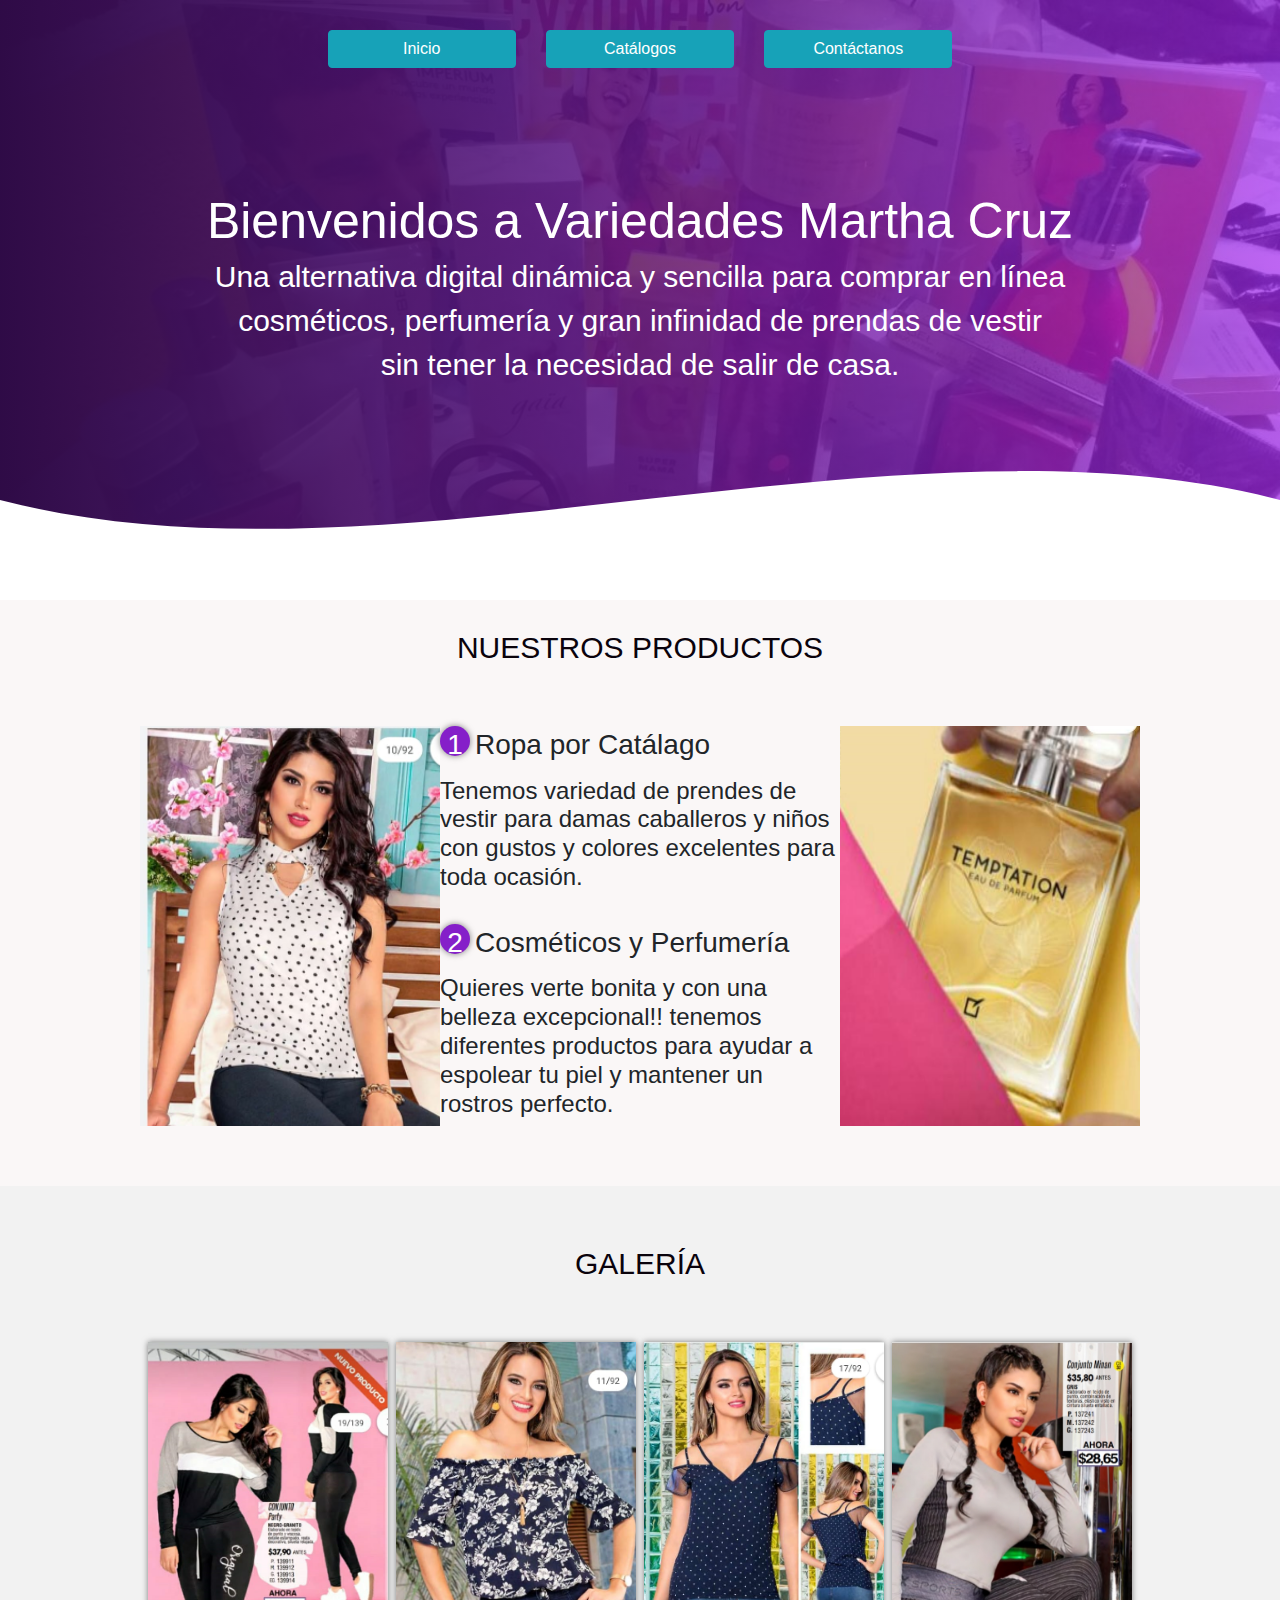
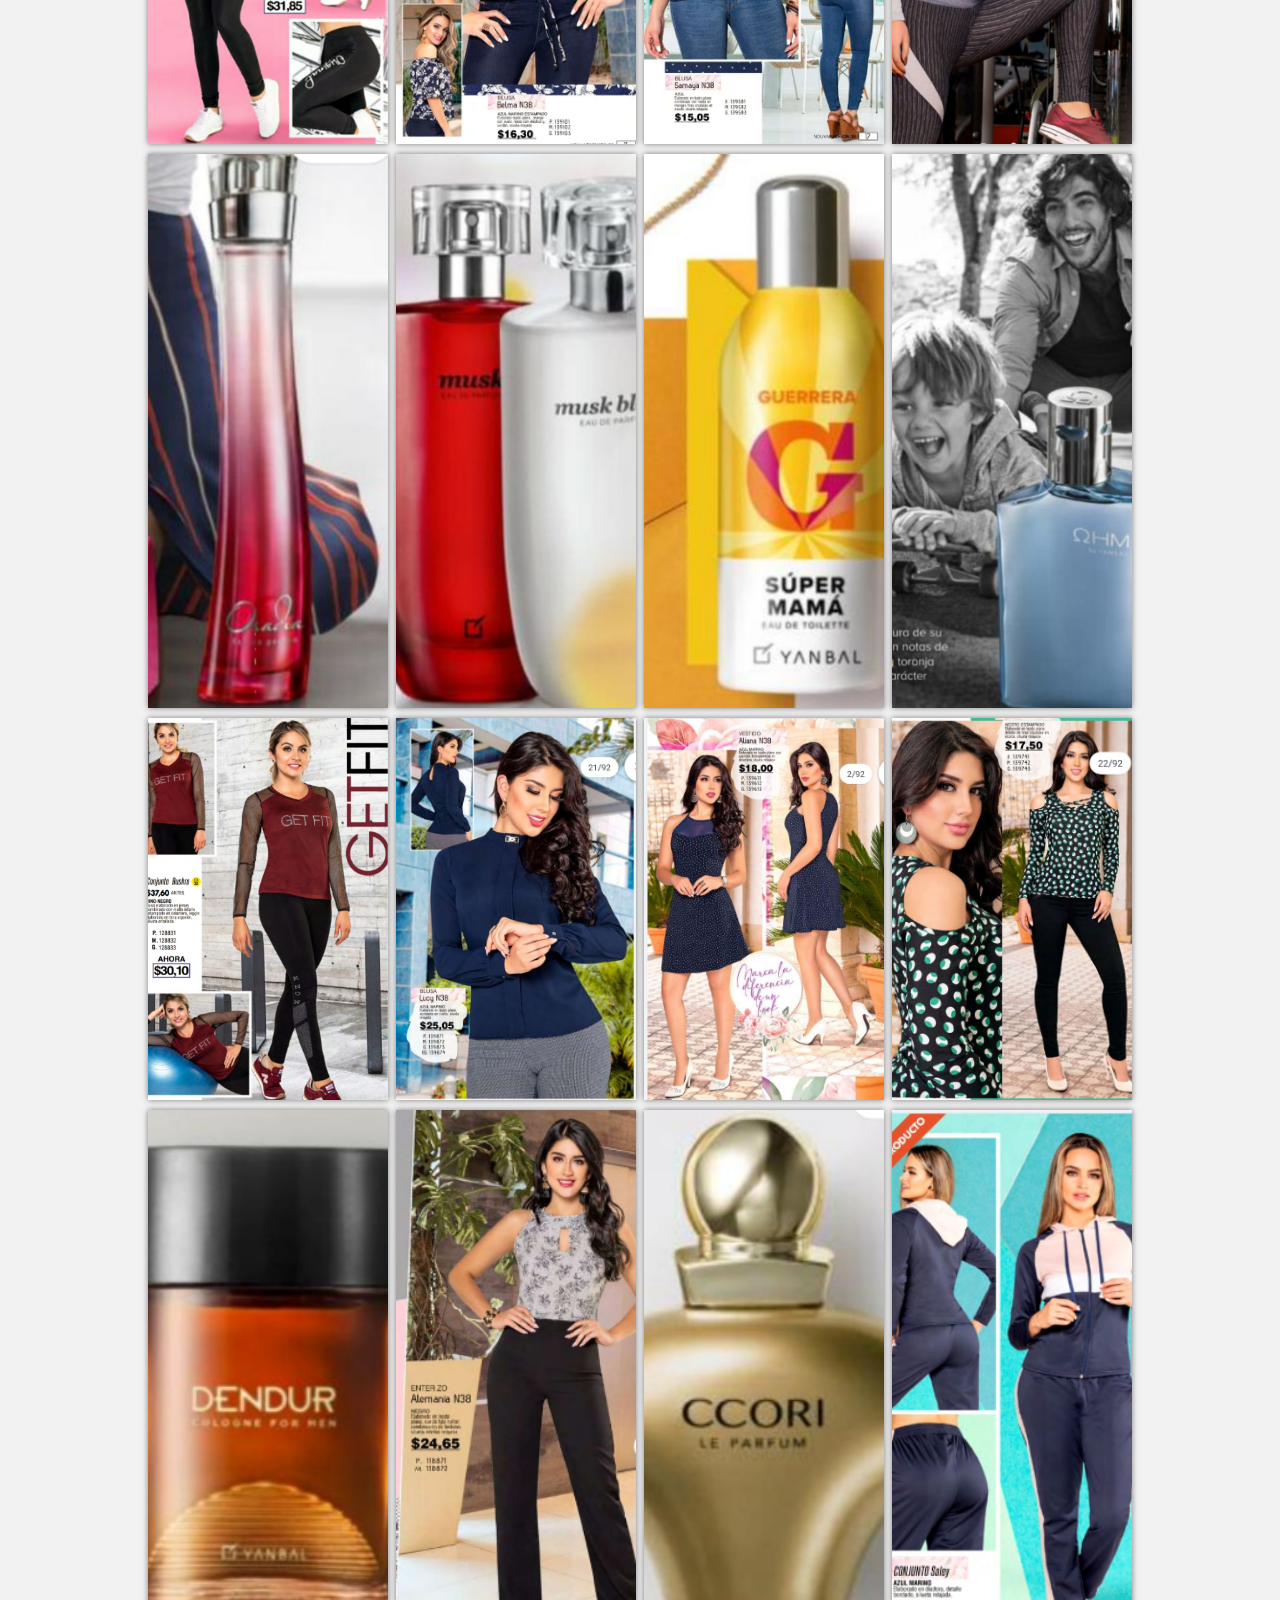
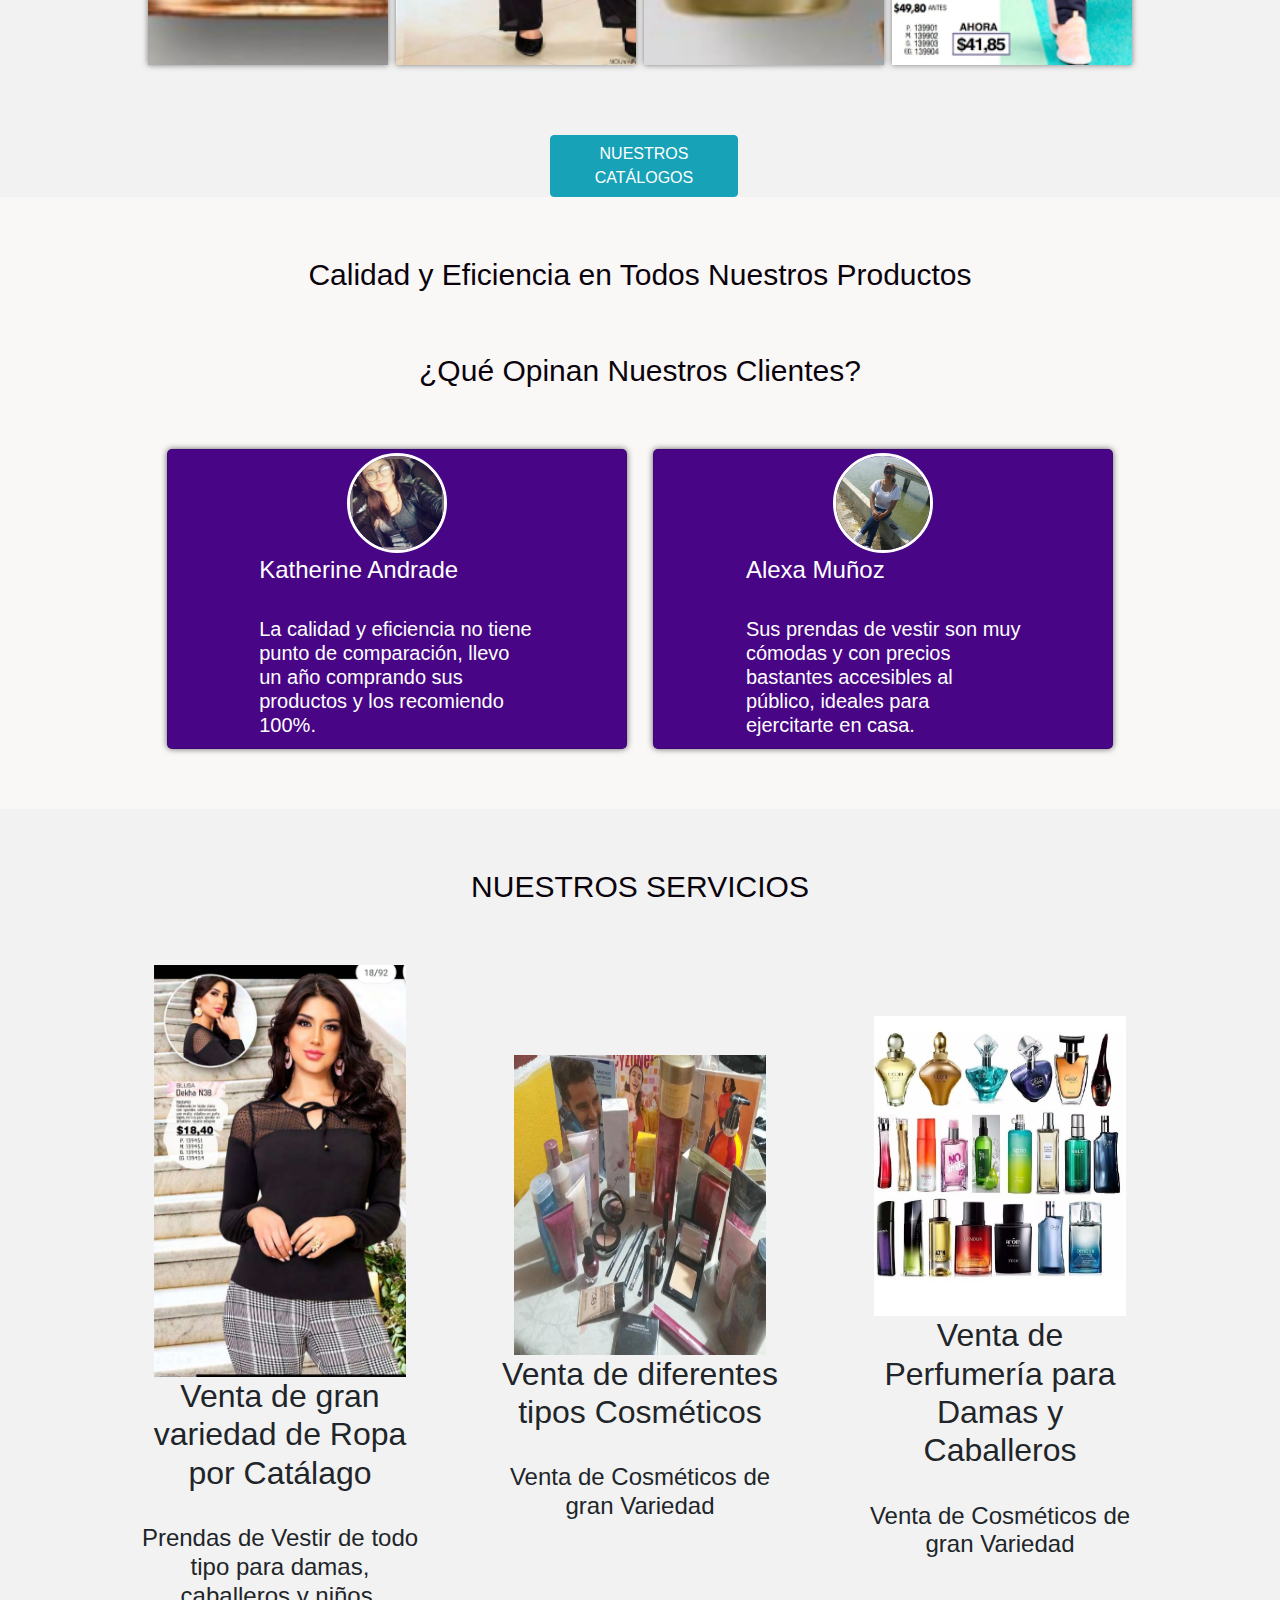
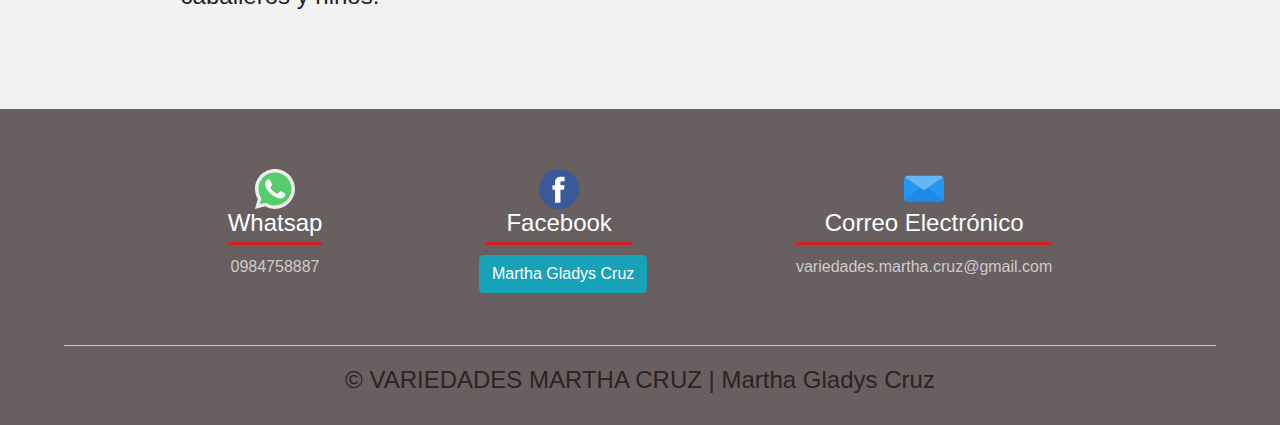
<file: index.html>
<!DOCTYPE html>
<html lang="es">

<head>
    <meta charset="UTF-8">
    <meta name="viewport" content="width=device-width, initial-scale=1.0">
    <meta http-equiv="X-UA-Compatible" content="ie=edge">
    <title>Variedades Marthita</title>
    <link rel="stylesheet" href="css/estilo3.css">
    <link rel="stylesheet" href="css/bootstrap.css">
    <link href="https://fonts.googleapis.com/css?family=Open+Sans:300,400,700,800&display=swap" rel="stylesheet"> 
    <link rel="shortcut icon" href="img/icono.ico" type="image/x-icon">
</head>

<body>
        <header>

            <nav>
                
            </nav> 

            <div class="row justify-content-center">
                <div class="col-md-2 mb-2">
                    <a href="index.html" class="btn btn-info btn-block">Inicio</a>
                </div>

                <div class="col-md-2 mb-2">
                    <a href="ht/catalogos.html" class="btn btn-info btn-block">Catálogos</a>
                </div>

                <div class="col-md-2 mb-2">
                    <a href="ht/contacto.html" class="btn btn-info btn-block">Contáctanos</a>
                </div>
            </div>

            <section class="textos-header">
                <h1>Bienvenidos a Variedades Martha Cruz</h1>
                <h2>Una alternativa digital dinámica y sencilla para comprar en línea</h2> 
                <h2>cosméticos, perfumería y 
                    gran infinidad de prendas de vestir</h2>
                <h2>sin tener la necesidad de salir de casa.</h2>
            </section>
            <div class="wave" style="height: 150px; overflow: hidden;"><svg viewBox="0 0 500 150" preserveAspectRatio="none"
                    style="height: 100%; width: 100%;">
                    <path d="M0.00,49.98 C150.00,150.00 349.20,-50.00 500.00,49.98 L500.00,150.00 L0.00,150.00 Z"
                        style="stroke: none; fill: #fff;"></path>
                </svg></div>
        </header>
        <main>
            <section class="contenedor sobre-nosotros">
                <h1 class="titulo">NUESTROS PRODUCTOS</h1>
                <div class="contenedor-sobre-nosotros">
                    <img src="img/img3.jpeg" height="400px" width="300px" alt="" >
                    <div class="contenido-textos">
                        <h3><span>1</span>Ropa por Catálago</h3>
                        <h4>Tenemos variedad de prendes de vestir para damas
                            caballeros y niños con gustos y colores 
                            excelentes para toda ocasión.</h4>
                        </br>
                        <h3><span>2</span>Cosméticos y Perfumería</h3>
                        <h4> Quieres verte bonita y con una belleza excepcional!!
                            tenemos diferentes productos para ayudar a espolear tu piel
                            y mantener un rostros perfecto.</h4>
                    </div>
                    <img src="img/img12.PNG" height="400px" width="300px" alt="" >
                </div>
            </section>
            <section class="portafolio">
                <div class="contenedor">
                    <h1 class="titulo">GALERÍA</h1>
                    <div class="galeria-port">
                        <div class="imagen-port">
                            <img src="img/img1.jpeg" alt="">
                            <div class="hover-galeria">
                                <img src="img/icono1.png" alt="">
                                <p>Que Ofrecemos</p>
                            </div>
                        </div>
                        <div class="imagen-port">
                            <img src="img/img2.PNG" alt="">
                            <div class="hover-galeria">
                                <img src="img/icono1.png" alt="">
                                <p>Que Ofrecemos</p>
                            </div>
                        </div>
                        <div class="imagen-port">
                            <img src="img/img4.PNG" alt="">
                            <div class="hover-galeria">
                                <img src="img/icono1.png" alt="">
                                <p>Que Ofrecemos</p>
                            </div>
                        </div>
                        <div class="imagen-port">
                            <img src="img/img5.PNG" alt="">
                            <div class="hover-galeria">
                                <img src="img/icono1.png" alt="">
                                <p>Que Ofrecemos</p>
                            </div>
                        </div>


                        <div class="imagen-port">
                            <img src="img/img10.PNG" alt="">
                            <div class="hover-galeria">
                                <img src="img/icono1.png" alt="">
                                <p>Que Ofrecemos</p>
                            </div>
                        </div>
                        <div class="imagen-port">
                            <img src="img/img11.PNG" alt="">
                            <div class="hover-galeria">
                                <img src="img/icono1.png" alt="">
                                <p>Que Ofrecemos</p>
                            </div>
                        </div>
                        <div class="imagen-port">
                            <img src="img/img13.PNG" alt="">
                            <div class="hover-galeria">
                                <img src="img/icono1.png" alt="">
                                <p>Que Ofrecemos</p>
                            </div>
                        </div>
                        <div class="imagen-port">
                            <img src="img/img14.PNG" alt="">
                            <div class="hover-galeria">
                                <img src="img/icono1.png" alt="">
                                <p>Que Ofrecemos</p>
                            </div>
                        </div>

                        <div class="imagen-port">
                            <img src="img/img6.PNG" alt="">
                            <div class="hover-galeria">
                                <img src="img/icono1.png" alt="">
                                <p>Que Ofrecemos</p>
                            </div>
                        </div>
                        <div class="imagen-port">
                            <img src="img/img7.PNG" alt="">
                            <div class="hover-galeria">
                                <img src="img/icono1.png" alt="">
                                <p>Que Ofrecemos</p>
                            </div>
                        </div>
                        <div class="imagen-port">
                            <img src="img/img8.PNG" alt="">
                            <div class="hover-galeria">
                                <img src="img/icono1.png" alt="">
                                <p>Que Ofrecemos</p>
                            </div>
                        </div>
                        <div class="imagen-port">
                            <img src="img/img9.PNG" alt="">
                            <div class="hover-galeria">
                                <img src="img/icono1.png" alt="">
                                <p>Que Ofrecemos</p>
                            </div>
                        </div>
                     

                        <div class="imagen-port">
                            <img src="img/img15.PNG" alt="">
                            <div class="hover-galeria">
                                <img src="img/icono1.png" alt="">
                                <p>Que Ofrecemos</p>
                            </div>
                        </div>
                        <div class="imagen-port">
                            <img src="img/img19.PNG" alt="">
                            <div class="hover-galeria">
                                <img src="img/icono1.png" alt="">
                                <p>Que Ofrecemos</p>
                            </div>
                        </div>
                        <div class="imagen-port">
                            <img src="img/img17.PNG" alt="">
                            <div class="hover-galeria">
                                <img src="img/icono1.png" alt="">
                                <p>Que Ofrecemos</p>
                            </div>
                        </div>
                        <div class="imagen-port">
                            <img src="img/img20.PNG" alt="">
                            <div class="hover-galeria">
                                <img src="img/icono1.png" alt="">
                                <p>Que Ofrecemos</p>
                            </div>
                        </div>

                    </div>
                </div>
                
               <div  class="row justify-content-center">
                   <div class="col-md-2 ml-2">
                    <a href="ht/catalogos.html" class="btn btn-info btn-block">NUESTROS CATÁLOGOS</a>
                   </div>
               </div>

            </section>
            <section class="clientes contenedor">
                <h2 class="titulo">Calidad y Eficiencia en Todos Nuestros Productos</h2>
                <h2 class="titulo">¿Qué Opinan Nuestros Clientes?</h2>
                <div class="cards">
                    <div class="card">
                        <img src="img/client1.jpg" alt="">
                        <div class="contenido-texto-card">
                            <h4>Katherine Andrade</h4>
                            </br>
                            <h5>La calidad y eficiencia no tiene punto de comparación,
                               llevo un año comprando sus productos y los recomiendo 100%.</h5>
                        </div>
                    </div>
                    <div class="card">
                        <img src="img/client2.jpg" alt="">
                        <div class="contenido-texto-card">
                            <h4>Alexa Muñoz</h4>
                            </br>
                            <h5>Sus prendas de vestir son muy cómodas y con precios 
                                bastantes accesibles al público,
                                ideales para ejercitarte en casa. 
                            </h5>
                        </div>
                    </div>
                </div>
            </section>
            <section class="about-services">
                <div class="contenedor">
                    <h2 class="titulo">NUESTROS SERVICIOS</h2>
                    <div class="servicio-cont">
                        <div class="servicio-ind">
                            <img src="img/img21.PNG" alt="">
                            <h2>Venta de gran variedad de Ropa por Catálago</h2>
                            </br>
                            <h4>Prendas de Vestir de todo tipo
                                para damas, caballeros y niños.
                            </h4>
                        </div>
                        <div class="servicio-ind">
                            <img src="img/portada.jpeg" height="300px" width="300px" alt="">
                            <h2>Venta de diferentes tipos Cosméticos</h2>
                            </br>
                            <h4>Venta de Cosméticos de gran Variedad</h4>
                        </div>
                        <div class="servicio-ind">
                            <img src="img/img0.jpg" height="300px" width="300px"alt="">
                            <h2>Venta de Perfumería para Damas y Caballeros</h2>
                            </br>
                            <h4>Venta de Cosméticos de gran Variedad</h4>
                        </div>
                        
                    </div>
                </div>
            </section>
        </main>
        <footer>
            <div class="contenedor-footer">
                <div class="content-foo">
                    <img src="img/whatsapp.svg " height="40px" width="40px" alt="">
                    <h4>Whatsap</h4>
                    <p>0984758887</p>
                </div>

                <div class="content-foo">
                    <img src="img/facebook.svg" height="40px" width="40px" alt="">
                    <h4>Facebook</h4>
                    <div class="row justify-content-center">
                        <div class="col-md-20 ml-2">
                            <a href="https://www.facebook.com/marthagladys.cruzgodoy"
                            class="btn btn-info btn-block" target="_blank">Martha Gladys Cruz</a>
                        </div>
                    </div>
                </div>

                <div class="content-foo">
                    <img src="img/email.svg" height="40px" width="40px" alt="">
                    <h4>Correo Electrónico</h4>
                    <p>variedades.martha.cruz@gmail.com</p>
                </div>
            </div>
            <h2 class="titulo-final">&copy; VARIEDADES MARTHA CRUZ | Martha Gladys Cruz</h2>
        </footer>

</body>

</html>
</file>
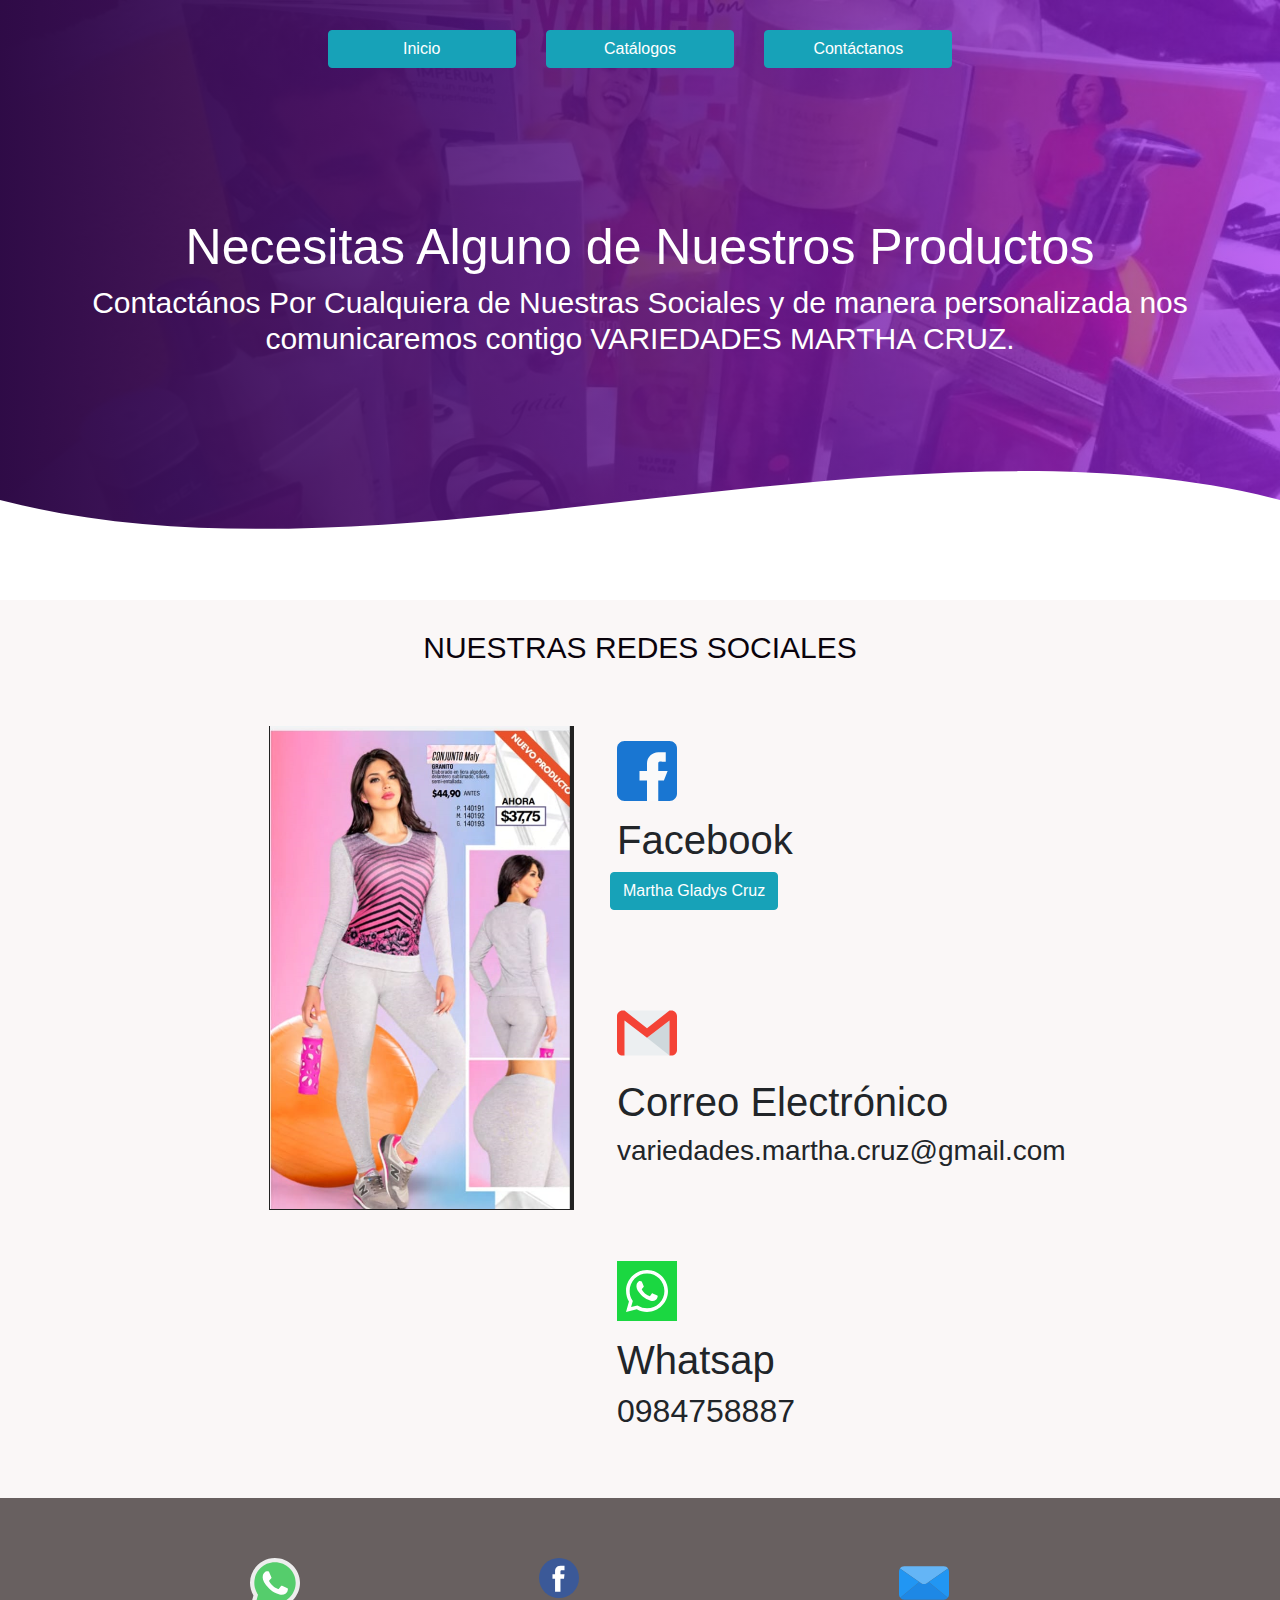
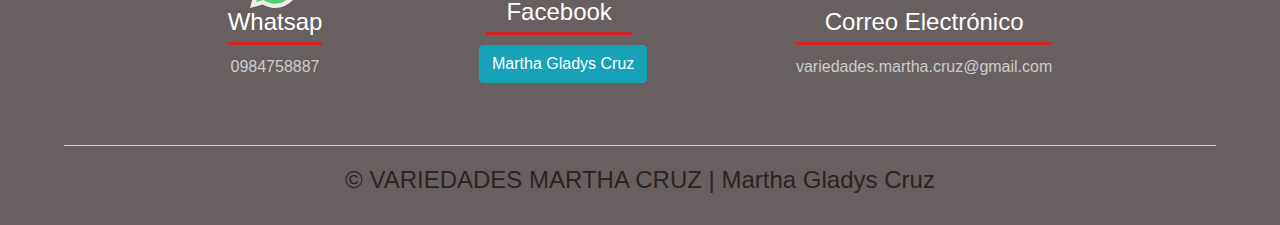
<file: ht/contacto.html>
<!DOCTYPE html>
<html lang="es">

<head>
    <meta charset="UTF-8">
    <meta name="viewport" content="width=device-width, initial-scale=1.0">
    <meta http-equiv="X-UA-Compatible" content="ie=edge">
    <title>Contáctanos</title>
    <link rel="stylesheet" href="../css/estilo3.css">
    <link rel="stylesheet" href="../css/bootstrap.css">
    <link rel="shortcut icon" href="../img/icono.ico" type="image/x-icon">
</head>

<body>
    <header>
        
        <div class="ventana"> </div>
        
        <nav>
                
        </nav> 

        <div class="row justify-content-center">
            <div class="col-md-2 mb-2">
                <a href="../index.html" class="btn btn-info btn-block">Inicio</a>
            </div>

            <div class="col-md-2 mb-2">
                <a href="catalogos.html" class="btn btn-info btn-block">Catálogos</a>
            </div>

            <div class="col-md-2 mb-2">
                <a href="contacto.html" class="btn btn-info btn-block">Contáctanos</a>
            </div>
        </div>
        
            
        <section class="textos-header">
            <h1>Necesitas Alguno de Nuestros Productos</h1>
            <h2>Contactános Por Cualquiera de Nuestras Sociales y de manera personalizada nos comunicaremos contigo
                VARIEDADES MARTHA CRUZ.
            </h2>
        </section>
        <div class="wave" style="height: 150px; overflow: hidden;"><svg viewBox="0 0 500 150" preserveAspectRatio="none"
                style="height: 100%; width: 100%;">
                <path d="M0.00,49.98 C150.00,150.00 349.20,-50.00 500.00,49.98 L500.00,150.00 L0.00,150.00 Z"
                    style="stroke: none; fill: #fff;"></path>
            </svg></div>
    </header>
    <main>
        <section class="contenedor sobre-nosotros">
            <h1 class="titulo">NUESTRAS REDES SOCIALES</h1>
            <div class="contenedor-sobre-nosotros">
                <div class="hol">

                </div>
                <div class="espacio"> </div>

                <div class="slider">
                    <div id="img">
                        <img id="imgSlider" src="../img/img24.PNG">
                    </div>

                </div>

                <div class="contenido-textos">
                    <img src="../img/facebook1.svg" height="90px" width="60px" alt="">
                    <h1>Facebook</h1>
                    <div class="row justify-content-between">
                        <div class="col-md-20 ml-2">
                            <a href="https://www.facebook.com/marthagladys.cruzgodoy"
                            class="btn btn-info btn-block" target="_blank">Martha Gladys Cruz</a>
                        </div>
                    </div>
                    <h3>  </h3>
                    </br>
                    <h3>  </h3>
                    </br>

                    <img src="../img/gmail.svg" height="90px" width="60px" alt="">
                    <h1>Correo Electrónico</h1>
                    <h3>variedades.martha.cruz@gmail.com</h3>
                    <h3>  </h3>
                    </br>
                    <h3>  </h3>
                    </br>

                    <img src="../img/whatsapp1.svg " height="90px" width="60px" alt="">
                    <h1>Whatsap</h1>
                    <h2>0984758887</h2>
                </div>
            </div>
        </section>
        
    </main>
    <footer>
        <div class="contenedor-footer">
            <div class="content-foo">
                <img src="../img/whatsapp.svg " height="50px" width="50px" alt="">
                <h4>Whatsap</h4>
                <p>0984758887</p>
            </div>

            <div class="content-foo">
                <img src="../img/facebook.svg" height="40px" width="40px" alt="">
                <h4>Facebook</h4>
                <div class="row justify-content-center">
                    <div class="col-md-20 ml-2">
                        <a href="https://www.facebook.com/marthagladys.cruzgodoy"
                        class="btn btn-info btn-block" target="_blank">Martha Gladys Cruz</a>
                    </div>
                </div>
            </div>

            <div class="content-foo">
                <img src="../img/email.svg" height="50px" width="50px" alt="">
                <h4>Correo Electrónico</h4>
                <p>variedades.martha.cruz@gmail.com</p>
            </div>
        </div>
        <h2 class="titulo-final">&copy; VARIEDADES MARTHA CRUZ | Martha Gladys Cruz</h2>
    </footer>


    <script>
        var img = document.getElementById('img');

        var imagenes = ['../img/img16.PNG','../img/img25.PNG','../img/img12.PNG','../img/img26.PNG'];

        var x = 0;

        function slide() {
            if (x < imagenes.length) {
                x = x + 1;
            } else {
                x = 1;
            }

            img.innerHTML = "<img src=" + imagenes[x - 1] + ">";

        }

        setInterval(slide, 4000);
    </script>




</body>

</html>
</file>
<file: css/estilo3.css>
* {
    margin: 0;
    padding: 0;
    box-sizing: border-box;
}

body {
    font-family: 'open sans';
}

.contenedor {
    padding: 60px 0;
    width: 90%;
    max-width: 1000px;
    margin: auto;
    overflow: hidden;
}

.titulo {
    color: #0a030c;
    font-size: 30px;
    text-align: center;
    margin-bottom: 60px;
}

/* Header */

header {
    width: 100%;
    height: 600px;
    background: #7a0697;
    /* fallback for old browsers */
    background: -webkit-linear-gradient(to right, hsl(276, 73%, 16%), hsla(278, 85%, 51%, 0.664)), url(../img/portada.jpeg);
    /* Chrome 10-25, Safari 5.1-6 */
    background: linear-gradient(to right,  hsl(276, 73%, 16%), hsla(278, 85%, 51%, 0.664)), url(../img/portada.jpeg);
    /* W3C, IE 10+/ Edge, Firefox 16+, Chrome 26+, Opera 12+, Safari 7+ */
    background-size: cover;
    background-attachment: fixed;
    position: relative;
}

nav{
    text-align: right;
    padding: 30px 50px 0 0;
}

nav > a{
    color:rgb(243, 234, 241);
    font-weight: 3000;
    text-decoration: none;
    margin-right: 10px;
}

nav > a:hover{
    text-decoration: underline;
}

header .textos-header{
    display: flex;
    height: 430px;
    width: 100%;
    align-items: center;
    justify-content: center;
    flex-direction: column;
    text-align: center;
}

.textos-header h1{
    font-size: 50px;
    color:#fff;
}

.textos-header h2{
    font-size: 30px;
    font-weight: 300;
    color:#fff;
}

.wave{
    position: absolute;
    bottom: 0;
    width: 100%;
}


/* About us */

main .sobre-nosotros{
    padding: 30px 0 60px 0;
}
.contenedor-sobre-nosotros{
    display: flex;
    justify-content: space-evenly;
}

.imagen-about-us{
    width: 48%;
}

.sobre-nosotros .contenido-textos{
    width: 48%;
}

.contenido-textos h3{
    margin-bottom: 15px;
}

.contenido-textos h3 span{
    background: #851fc9;
    color: #fff;
    border-radius: 50%;
    display: inline-block;
    text-align: center;
    width: 30px;
    height: 30px;
    padding: 2px;
    box-shadow: 0 0 6px 0 rgba(0, 0, 0, .5);
    margin-right: 5px;
}

.contenido-textos p{
    padding: 0px 0px 30px 15px;
    font-weight: 300;
    text-align: justify;
}

/* Galeria */


.portafolio{
    background: #f2f2f2;
}

.galeria-port{
    display: flex;
    justify-content: space-evenly;
    flex-wrap: wrap;
}

.imagen-port{
    width: 24%;
    margin-bottom: 10px;
    overflow: hidden;
    position: relative;
    cursor: pointer;
    box-shadow: 0 0 6px 0 rgba(0, 0, 0, .5);
}

.imagen-port > img{
    width: 100%;
    height: 100%;
    object-fit: cover;
    display: block;
}

.hover-galeria{
    position: absolute;
    width: 100%;
    height: 100%;
    top: 0;
    transform: scale(0);
    background: rgba(48, 11, 73, 0.7);
    transition: transform .5s;
    display: flex;
    justify-content: center;
    align-items: center;
    flex-direction: column;
}

.hover-galeria img{
    width: 50px;
}

.hover-galeria p{
    color: #fff;
}

.imagen-port:hover .hover-galeria{
    transform: scale(1);
}

/* Clients */

.cards{
    display: flex;
    justify-content: space-evenly;
}

.cards .card{
    background: #480686;
    display: flex;
    width: 46%;
    height: 300px;
    align-items: center;
    justify-content: space-evenly;
    border-radius: 5px;
    box-shadow: 0 0 6px 0 rgba(0, 0, 0, 0.6);
}

.cards .card img{
    width: 100px;
    height: 100px;
    object-fit: cover;
    border: 3px solid #fff;
    border-radius: 50%;
    display: block;
}

.cards .card > .contenido-texto-card{
    width: 60%;
    color: #fff;
}

.cards .card > .contenido-texto-card p{
    font-weight: 300;
    padding-top: 5px;
}

/*  Our team */

.about-services{
    background: #f2f2f2;
    padding-bottom: 30px;
}


.servicio-cont{
    display:flex;
    justify-content: space-between;
    align-items: center;
}

.servicio-ind{
    width: 28%;
    text-align: center;
}

.servicio-ind img{
    width: 90%;
}

.servicio-ind h3{
    margin: 10px 0;
}

.servicio-ind p{
    font-weight: 300;
    text-align: justify;
}

/* footer */

footer{
    background: #686060;
    padding: 60px 0 30px 0;
    margin: auto;
    overflow: hidden;
}

.contenedor-footer{
    display: flex;
    width: 90%;
    justify-content: space-evenly;
    margin: auto;
    padding-bottom: 50px;
    border-bottom: 1px solid #ccc;
}

.content-foo{
    text-align: center;
}

.content-foo h4{
    color: #fff;
    border-bottom: 3px solid #d32020;
    padding-bottom: 5px;
    margin-bottom: 10px;
}

.content-foo p{
    color: #ccc;
}

.titulo-final{
    text-align: center;
    font-size: 24px;
    margin: 20px 0 0 0;
    color: #2c2323;
}

@media screen and (max-width:900px){
    header{
        background-position: center;
    }

    .contenedor-sobre-nosotros{
        flex-direction: column;
        justify-content: center;
        align-items: center;
    }

    .sobre-nosotros .contenido-textos{
        width: 90%;
    }

    .imagen-about-us{
        width: 90%;
    }

    /* Galeria */

    .imagen-port{
        width: 44%;
    }

    /* Clientes */

    .cards{
        flex-direction: column;
        justify-content: center;
        align-items: center;
    }

    .cards .card{
        width: 100%;
    }

    .cards .card:first-child{
        margin-bottom: 30px;
    }

    /* servicios */

    .servicio-cont{
        justify-content: center;
        flex-direction: column;
    }

    .servicio-ind{
        width: 100%;
        text-align: center;
    }

    .servicio-ind:nth-child(1), .servicio-ind:nth-child(2){
        margin-bottom: 60px;
    }

    .servicio-ind img{
        width: 90%;
    }
}

@media screen and (max-width:500px){
    nav{
        text-align: center;
        padding: 30px 0 0 0;
    }

    nav > a{
        margin-right: 5px;
    }

    .textos-header h1{
        font-size: 35px;
    }

    .textos-header h2{
        font-size: 20px;
    }

    /* ABOUT US */

    .imagen-about-us{
        margin-bottom: 60px;
        width: 99%;
    }

    .sobre-nosotros .contenido-textos{
        width: 95%;
    }

    /* Galeria */

    .imagen-port{
        width: 95%;
    }

    /* Clients */

    .cards .card{
        height: 500px;
        display: flex;
        flex-direction: column;
        align-items: center;
    }

    .cards .card img{
        width: 100px;
        height: 100px;
    }

    /* Footer */

    .contenedor-footer{
        flex-direction: column;
        border: none;
    }

    .content-foo{
        margin-bottom: 20px;
        text-align: center;
    }

    .content-foo h4{
        border: none;
    }

    .content-foo p{
        color: #ccc;
        border-bottom: 1px solid #f2f2f2;
        padding-bottom: 20px;
    }

    .titulo-final{
        font-size: 20px;
    }
}


#imgComR {
    width: 840px;
}
   
   #imgAR {
       width: 840px;
}

   #img {
    width: 100%;
    height: 100%;
    animation: animacion 2s linear;
}
</file>
